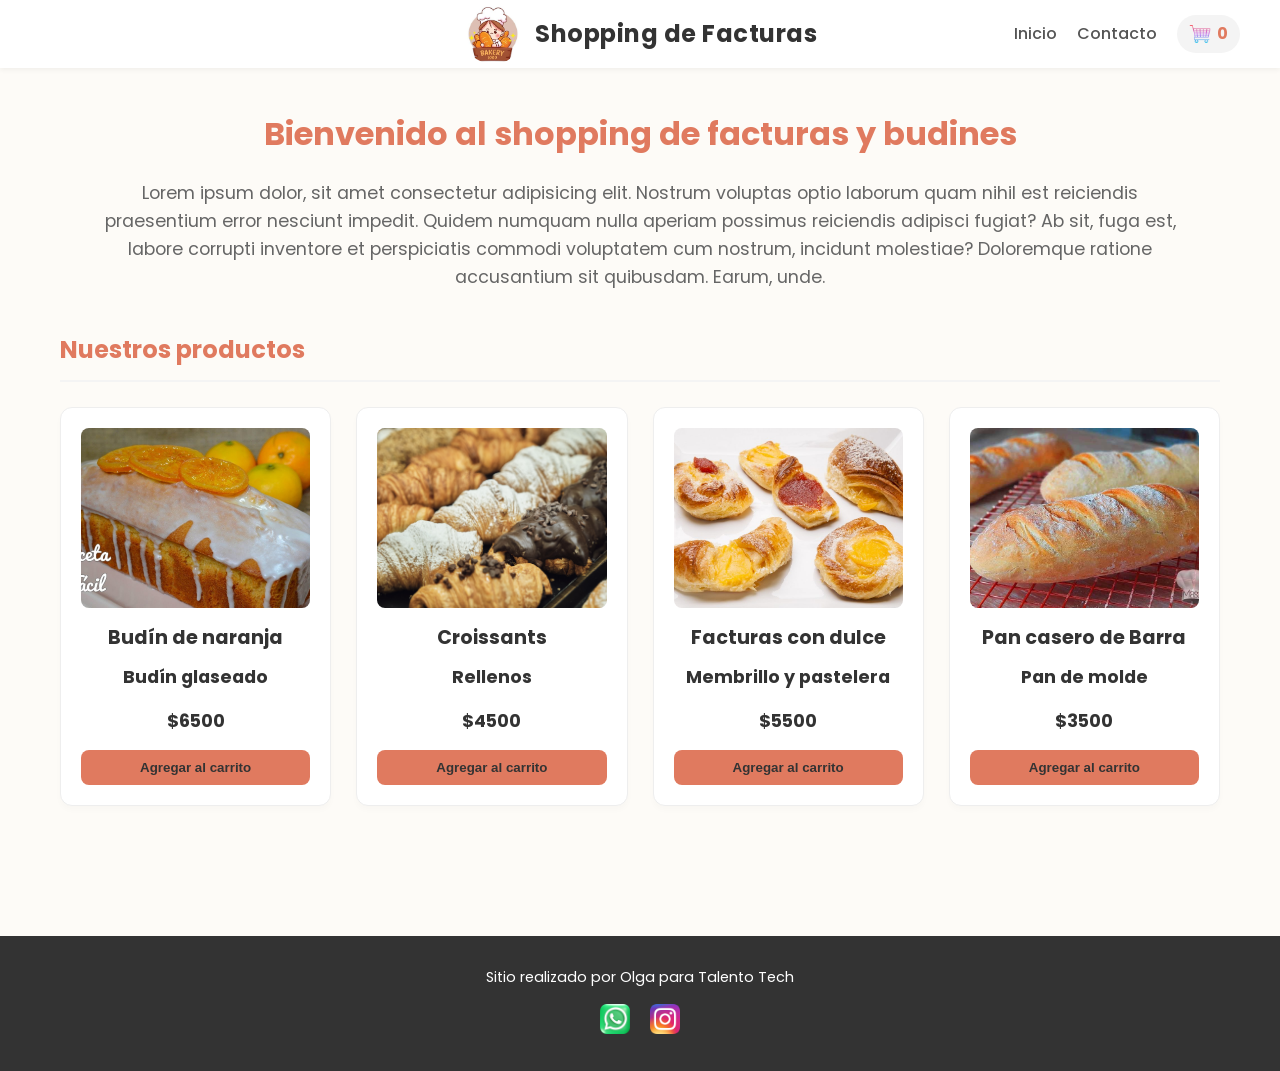
<file: index.html>
<!doctype html>
<html lang="es">
  <head>
    <meta charset="UTF-8" />
    <meta name="viewport" content="width=device-width, initial-scale=1.0" />
    <link
      href="https://fonts.googleapis.com/css2?family=Poppins&display=swap"
      rel="stylesheet"
    />
    <link rel="stylesheet" href="./css/styles.css" />
    <title>Document</title>
  </head>
  <body>
    <header>
      <div class="logo-conteiner">
        <a href="./index.html" class="logo">
          <img src="./imagenes/logo.jpg" alt="Shopping de Facturas" />
          <span class="texto-logo">Shopping de Facturas</span>
         </a>
      </div>
      <nav class="header-nav">
        <ul>
          <li><a href="./index.html">Inicio</a></li>
          <li><a href="./pages/contacto.html">Contacto</a></li>
          <!--agregar un link al carrito, con un ID para el contador -->
                <li>
                    <a href="./pages/carrito.html"class="carrito-icono">
                      <img src="./imagenes/carrito.jpg" alt="Carrito de compras" class="img-carrito" />
                        <span id="contador-carrito">0</span>
                    </a>
                </li>

        </ul>
      </nav>
    </header>
    
    <main>
      <h1 class="titulo-home text-secondary">
        Bienvenido al shopping de facturas y budines
      </h1>
      <p class="parrafo">
        Lorem ipsum dolor, sit amet consectetur adipisicing elit. Nostrum
        voluptas optio laborum quam nihil est reiciendis praesentium error
        nesciunt impedit. Quidem numquam nulla aperiam possimus reiciendis
        adipisci fugiat? Ab sit, fuga est, labore corrupti inventore et
        perspiciatis commodi voluptatem cum nostrum, incidunt molestiae?
        Doloremque ratione accusantium sit quibusdam. Earum, unde.
      </p>

      <section>
        <h2 class="titulo-producto text-secondary">Nuestros productos</h2>
        <div id="contenedor-tarjetas" class="contenedor-tarjetas">
        </div>
      </section>
    </main>

    <footer>
      <p>Sitio realizado por Olga para Talento Tech</p>
      <nav>
        <ul class="footer-list">
          <li><img src="./imagenes/whatsapp.png" alt="logo-whatsapp" /></li>
          <li>
            <img src="./imagenes/Instagram_icon.png" alt="logo-instagram" />
          </li>
        </ul>
      </nav>
    </footer>
    <!--Agregar type module y enlace al index.js-->
    <script src="./js/index.js" type="module"></script>
  </body>
</html>
</file>
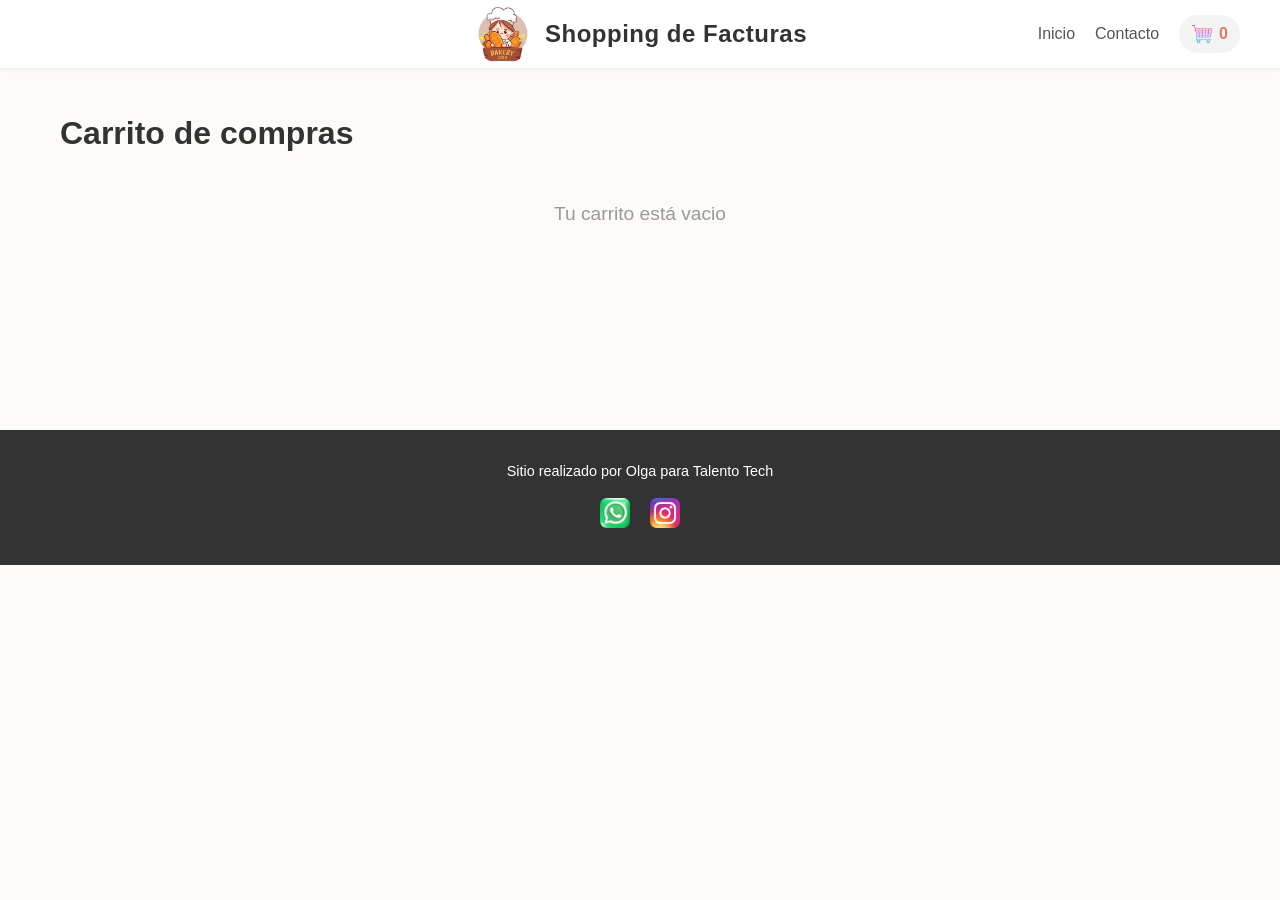
<file: pages/carrito.html>
<!DOCTYPE html>
<html lang="es">
<head>
    <meta charset="UTF-8">
    <meta name="viewport" content="width=device-width, initial-scale=1.0">
    <title>Carrito</title>
    <link rel="stylesheet" href="../css/styles.css"/>
</head>
<body>
    <header class="header">
        
        <div class="div-logo"><a class="logo" href="../index.html"/>
            <img src="../imagenes/logo.jpg" alt="Shopping de Facturas" />
            <span class="texto-logo">Shopping de Facturas</span>
            </a>
        </div>

        <nav class="header-nav">
            <ul>
                <li>
                    <a href="../index.html">Inicio</a>
                </li>
                <li>
                    <a href="./contacto.html">Contacto</a>
                </li>
                <!--agregar un link al carrito, con un ID para el contador -->
                <li>
                    <a href="./carrito.html"class="carrito-icono">
                      <img src="../imagenes/carrito.jpg" alt="Carrito de compras" class="img-carrito" />
                      <span id="contador-carrito">0</span>
                    </a>
                </li>
            </ul>
        </nav>
    </header>

    <main>
        <h1>Carrito de compras</h1>
        <section id="contenedor-carrito" class="contenedor-tarjetas">
            <!--Productos del carrito -->
        </section>
        <div id="acciones-carrito" class="acciones-carrito">
            <!--Botones de eliminar y finalizar compra se agregan desde JS -->
        </div>
        <section id="resumen-carrito">
            <!--Aca ira el resumen del carrito-->
        </section>
    </main>

    <footer>
      <p>Sitio realizado por Olga para Talento Tech</p>
      <nav>
        <ul class="footer-list">
          <li><img src="../imagenes/whatsapp.png" alt="logo-whatsapp" /></li>
          <li>
            <img src="../imagenes/Instagram_icon.png" alt="logo-instagram" />
          </li>
        </ul>
      </nav>
    </footer>

    <!--Agregar type module y enlace al carrito.js-->
    <script type="module" src="../js/carrito.js"></script>
    
</body>
</html>
</file>
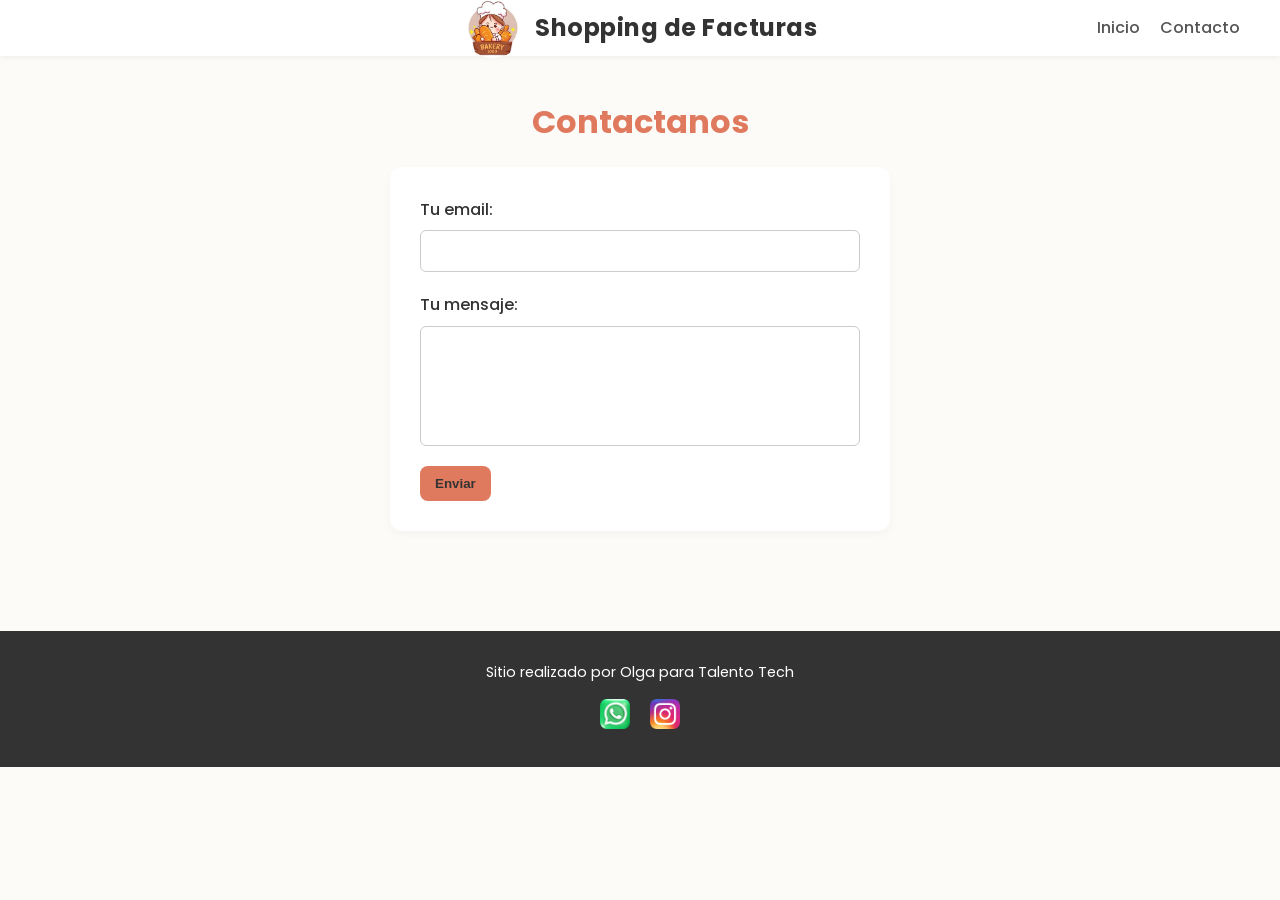
<file: pages/contacto.html>
<!doctype html>
<html lang="es">
  <head>
    <meta charset="UTF-8" />
    <meta name="viewport" content="width=device-width, initial-scale=1.0" />
    <link
      href="https://fonts.googleapis.com/css2?family=Poppins&display=swap"
      rel="stylesheet"
    />
    <link rel="stylesheet" href="../css/styles.css" />

    <title>Document</title>
  </head>

  <body>
    <header>
      <div class="logo-conteiner">
        <a href="../index.html" class="logo">
          <img src="../imagenes/logo.jpg" alt="Shopping de Facturas" />
          <span class="texto-logo">Shopping de Facturas</span>
         </a>
      </div>
      <nav class="header-nav">
        <ul>
          <li><a href="../index.html">Inicio</a></li>
          <li><a href="./contacto.html">Contacto</a></li>
        </ul>
      </nav>
    </header>

    <main>
      <h1 class="titulo-contacto text-secondary">Contactanos</h1>
      <form
        class="form-contacto"
        action="https://formspree.io/f/mbdbobnn"
        method="POST"
      >
        <div class="grupo-input">
          <label for="email">Tu email: </label>
          <input id="email" type="email" name="email" />
        </div>
        <div class="grupo-input">
          <label for="mensaje">Tu mensaje: </label>
          <textarea id="mensaje" name="message"></textarea>
        </div>
        <!-- your other form fields go here -->
        <button class="btn bg-secondary text-dark" type="submit">Enviar</button>
      </form>
    </main>

    <footer>
      <p>Sitio realizado por Olga para Talento Tech</p>
      <nav>
        <ul class="footer-list">
          <li><img src="../imagenes/whatsapp.png" alt="logo-whatsapp" /></li>
          <li>
            <img src="../imagenes/Instagram_icon.png" alt="logo-instagram" />
          </li>
        </ul>
      </nav>
    </footer>

    <!--Agregar type module y enlace al contacto.js-->
    <script type="module" src="../js/contacto.js"></script>
  </body>
</html>
</file>
<file: css/styles.css>
/* ==========================================================================
   1. CONFIGURACIÓN GENERAL Y VARIABLES
   ========================================================================== */
* {
  margin: 0;
  padding: 0;
  box-sizing: border-box;
}

body {
  font-family: 'Poppins', sans-serif;
  background-color: #fdfbf7; /* Un fondo cálido, ideal para una panadería/pastelería */
  color: #333333;
  line-height: 1.6;
}

/* Clases de utilidad que ya usas en tu HTML */
.text-secondary {
  color: #e07a5f; /* Un tono cálido/pastel para destacar títulos (ajustalo a tu paleta) */
}

.bg-secondary {
  background-color: #e07a5f;
}

.text-dark {
  color: #333333;
}

/* ==========================================================================
   2. HEADER (Cabecera centrada y responsiva)
   ========================================================================== */
header, .header {
  display: flex;
  flex-direction: column; /* Por defecto apila los elementos en móviles */
  align-items: center;
  justify-content: center;
  gap: 15px;
  padding: 20px 10px;
  background-color: #ffffff;
  box-shadow: 0 2px 5px rgba(0, 0, 0, 0.05);
}

/* Contenedores del Logo (Unificados) */
.logo-conteiner, .div-logo {
  display: flex;
  justify-content: center;
  align-items: center;
}

/* Enlace del logo que agrupa la imagen y el texto */
.logo {
  display: flex;
  align-items: center;
  gap: 12px; /* Separa la imagen del texto */
  text-decoration: none;
}

.logo img {
  width: 60px; /* Tamaño de tu logo redondo */
  height: 60px;
  border-radius: 50%;
  object-fit: cover;
}

/* Texto "Shopping de Facturas" */
.texto-logo {
  font-size: 1.5rem;
  font-weight: bold;
  color: #333333;
  letter-spacing: 0.5px;
}

/* Menú de Navegación */
.header-nav ul {
  display: flex;
  list-style: none;
  gap: 20px;
  align-items: center;
}

.header-nav ul li a {
  text-decoration: none;
  color: #555555;
  font-weight: 500;
  transition: color 0.3s ease;
}

.header-nav ul li a:hover {
  color: #e07a5f;
}

/* Icono del Carrito y Contador */
.carrito-icono {
  display: flex;
  align-items: center;
  gap: 6px; /* Separa el icono del número 0 */
  background-color: #f4f4f4;
  padding: 6px 12px;
  border-radius: 20px;
}

.img-carrito {
  width: 22px;
  height: auto;
}

#contador-carrito {
  font-weight: bold;
  color: #e07a5f;
}

/* ==========================================================================
   3. CONTENIDO PRINCIPAL (Main y Párrafo Ancho)
   ========================================================================== */
main {
  padding: 40px 20px;
  max-width: 1200px; /* Evita que el contenido general se desparrame en pantallas gigantes */
  margin: 0 auto;
}

.titulo-home, .titulo-contacto {
  text-align: center;
  margin-bottom: 20px;
  font-size: 2rem;
}

/* Tu párrafo configurado para ocupar casi todo el ancho de la pantalla */
.parrafo {
  width: 95%; /* Ocupa casi todo el ancho en móviles y tablets */
  max-width: 1100px; /* En computadoras se frena aquí para que no sea molesto leer líneas tan largas */
  margin: 0 auto 40px auto; /* Centrado horizontalmente y con espacio abajo */
  text-align: center;
  color: #666666;
  font-size: 1.1rem;
}

/* ==========================================================================
   4. SECCIÓN DE PRODUCTOS Y TARJETAS (Home y Carrito)
   ========================================================================== */
.titulo-producto {
  margin-bottom: 25px;
  border-bottom: 2px solid #f4f4f4;
  padding-bottom: 10px;
}

.contenedor-tarjetas {
  display: grid;
  grid-template-columns: repeat(auto-fill, minmax(250px, 1fr));
  gap: 25px;
  margin-bottom: 30px;
}

/* Tarjeta de producto individual */
.card {
  background-color: #ffffff;
  border-radius: 12px;
  padding: 20px;
  text-align: center;
  box-shadow: 0 4px 6px rgba(0, 0, 0, 0.02);
  display: flex;
  flex-direction: column;
  justify-content: space-between;
  border: 1px solid #eeeeee;
}

.card img {
  width: 100%;
  height: 180px;
  object-fit: cover;
  border-radius: 8px;
  margin-bottom: 15px;
}

.card h3 {
  font-size: 1.2rem;
  margin-bottom: 10px;
}

.card p {
  font-weight: bold;
  font-size: 1.1rem;
  margin-bottom: 15px;
}

/* Botones estándar */
.btn {
  border: none;
  padding: 10px 15px;
  border-radius: 8px;
  cursor: pointer;
  font-weight: 600;
  transition: transform 0.2s, background-color 0.2s;
}

.btn:hover {
  transform: scale(1.03);
  filter: brightness(0.95);
}

.btn-eliminar-carrito {
  background-color: #e63946;
  color: white;
}

/* Acciones y Resumen del Carrito */
.acciones-carrito {
  display: flex;
  justify-content: center;
  margin-top: 20px;
}

.btn-vaciar-carrito {
  background-color: #333333;
  color: #ffffff;
  padding: 12px 24px;
}

#resumen-carrito {
  text-align: right;
  margin-top: 30px;
  font-size: 1.4rem;
  font-weight: bold;
}

/* Mensaje de Alerta Carrito Vacío */
.mensaje-carrito-vacio {
  text-align: center;
  grid-column: 1 / -1; /* Ocupa todo el ancho de la grilla */
  font-size: 1.2rem;
  color: #999999;
  padding: 40px 0;
}

/* ==========================================================================
   5. FORMULARIO DE CONTACTO
   ========================================================================== */
.form-contacto {
  background-color: #ffffff;
  max-width: 500px;
  margin: 0 auto;
  padding: 30px;
  border-radius: 12px;
  box-shadow: 0 4px 10px rgba(0, 0, 0, 0.03);
}

.grupo-input {
  display: flex;
  flex-direction: column;
  margin-bottom: 20px;
}

.grupo-input label {
  margin-bottom: 8px;
  font-weight: 500;
}

.grupo-input input, .grupo-input textarea {
  padding: 10px;
  border: 1px solid #cccccc;
  border-radius: 6px;
  font-family: inherit;
}

.grupo-input textarea {
  height: 120px;
  resize: none;
}

/* ==========================================================================
   6. FOOTER (Pie de página)
   ========================================================================== */
footer {
  background-color: #333333;
  color: #ffffff;
  text-align: center;
  padding: 30px 20px;
  margin-top: 60px;
}

footer p {
  margin-bottom: 15px;
  font-size: 0.9rem;
}

.footer-list {
  display: flex;
  justify-content: center;
  list-style: none;
  gap: 20px;
}

.footer-list img {
  width: 30px;
  height: auto;
  transition: transform 0.2s;
}

.footer-list img:hover {
  transform: translateY(-3px);
}

/* ==========================================================================
   7. RESPONSIVE DESIGN (Pantallas grandes)
   ========================================================================== */
@media (min-width: 768px) {
  header, .header {
    flex-direction: row; /* En PC pone el logo a un lado y el menú al otro */
    justify-content: space-between;
    padding: 15px 40px;
  }
  
  /* Centrado absoluto del logo en PC */
  .logo-conteiner, .div-logo {
    position: absolute;
    left: 50%;
    transform: translateX(-50%);
  }

  .header-nav {
    margin-left: auto; /* Empuja el menú a la derecha de forma prolija */
  }
}
</file>
